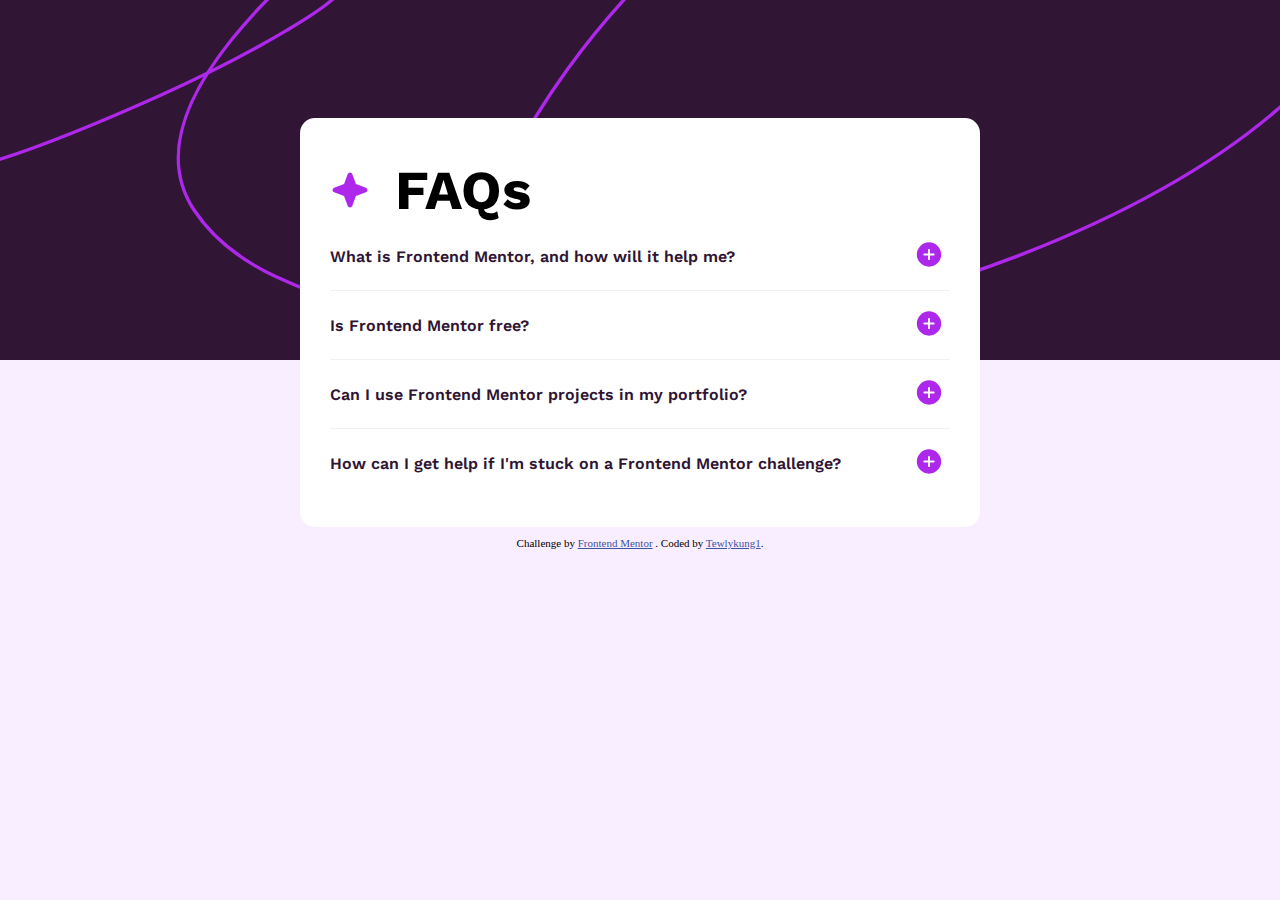
<file: index.html>
<!DOCTYPE html>
<html lang="en">
  <head>
    <meta charset="UTF-8" />
    <meta name="viewport" content="width=device-width, initial-scale=1.0" />
    <!-- displays site properly based on user's device -->

    <link
      rel="icon"
      type="image/png"
      sizes="32x32"
      href="assets/images/favicon-32x32.png"
    />
    <link rel="stylesheet" href="style.css" />
    <link rel="stylesheet" href="https://fonts.google.com/specimen/Work+Sans">

    <title>Frontend Mentor | FAQ accordion</title>

    <!-- Feel free to remove these styles or customise in your own stylesheet 👍 -->
    <style></style>
  </head>
  <body>
    <img src="assets/images/background-pattern-desktop.svg" alt="img-bg" class="img-bg" />
    <div class="main-content">
      <div class="box">
        
        <div class="FAQ">
          <p>
            <img src="assets/images/icon-star.svg" alt="icon-star" style="margin-right: 25px;"/>
            FAQs
          </p>
        </div>

        <div class="box-A"">
          <p>
            <b onclick="toggleText('1')">What is Frontend Mentor, and how will it help me?</b>
  
            <button onclick="toggleText('1')">
              <img id="icon1" src="assets/images/icon-plus.svg" alt="icon-plus" />
            </button>
          </p>
          <p id="hiddenText-btn1">
            Frontend Mentor offers realistic coding challenges to help developers
            improve their frontend coding skills with projects in HTML, CSS, and
            JavaScript. It's suitable for all levels and ideal for portfolio
            building.
          </p>
  
        </div>


        <div class="box-B" >
          <p>
            <b onclick="toggleText('2')">Is Frontend Mentor free?</b>
  
            <button onclick="toggleText('2')">
              <img id="icon2" src="assets/images/icon-plus.svg" alt="icon-plus" />
            </button>
          </p>
          <p id="hiddenText-btn2">
            Yes, Frontend Mentor offers both free and premium coding challenges,
            with the free option providing access to a range of projects suitable
            for all skill levels.
          </p>
        </div>

        <div class="box-C" >
          <p>
            <b onclick="toggleText('3')">Can I use Frontend Mentor projects in my portfolio?</b>
  
            <button onclick="toggleText('3')">
              <img id="icon3" src="assets/images/icon-plus.svg" alt="icon-plus" />
            </button>
          </p>
          <p id="hiddenText-btn3">
            Yes, you can use projects completed on Frontend Mentor in your
            portfolio. It's an excellent way to showcase your skills to potential
            employers!
          </p>
        </div>

        <div class="box-D" >
          <p>
            <b onclick="toggleText('4')">How can I get help if I'm stuck on a Frontend Mentor challenge?</b>
            <button onclick="toggleText('4')">
              <img id="icon4" src="assets/images/icon-plus.svg" alt="icon-plus" />
            </button>
          </p>
          <p id="hiddenText-btn4">
            The best place to get help is inside Frontend Mentor's Discord
            community. There's a help channel where you can ask questions and seek
            support from other community members.
          </p>
        </div>
      </div>
    </div>
    
    <div class="attribution">
      Challenge by
      <a href="https://www.frontendmentor.io?ref=challenge" target="_blank">Frontend Mentor</a>
      . Coded by 
      <a href="#">Tewlykung1</a>.
    </div>

    <script>
      function toggleText(x) {
        var hiddenText = document.getElementById("hiddenText-btn" + x);
        var icon = document.getElementById('icon' + x)
        if (icon.getAttribute('alt') == "icon-plus"){
          icon.setAttribute("src", "assets/images/icon-minus.svg");
          icon.setAttribute("alt", "icon-minus");
        }
        else{
          icon.setAttribute("src", "assets/images/icon-plus.svg");
          icon.setAttribute("alt", "icon-plus");
        }
        hiddenText.style.display =
          hiddenText.style.display === "none" || hiddenText.style.display === ""
            ? "block"
            : "none";
      }
    </script>
  </body>
</html>
</file>
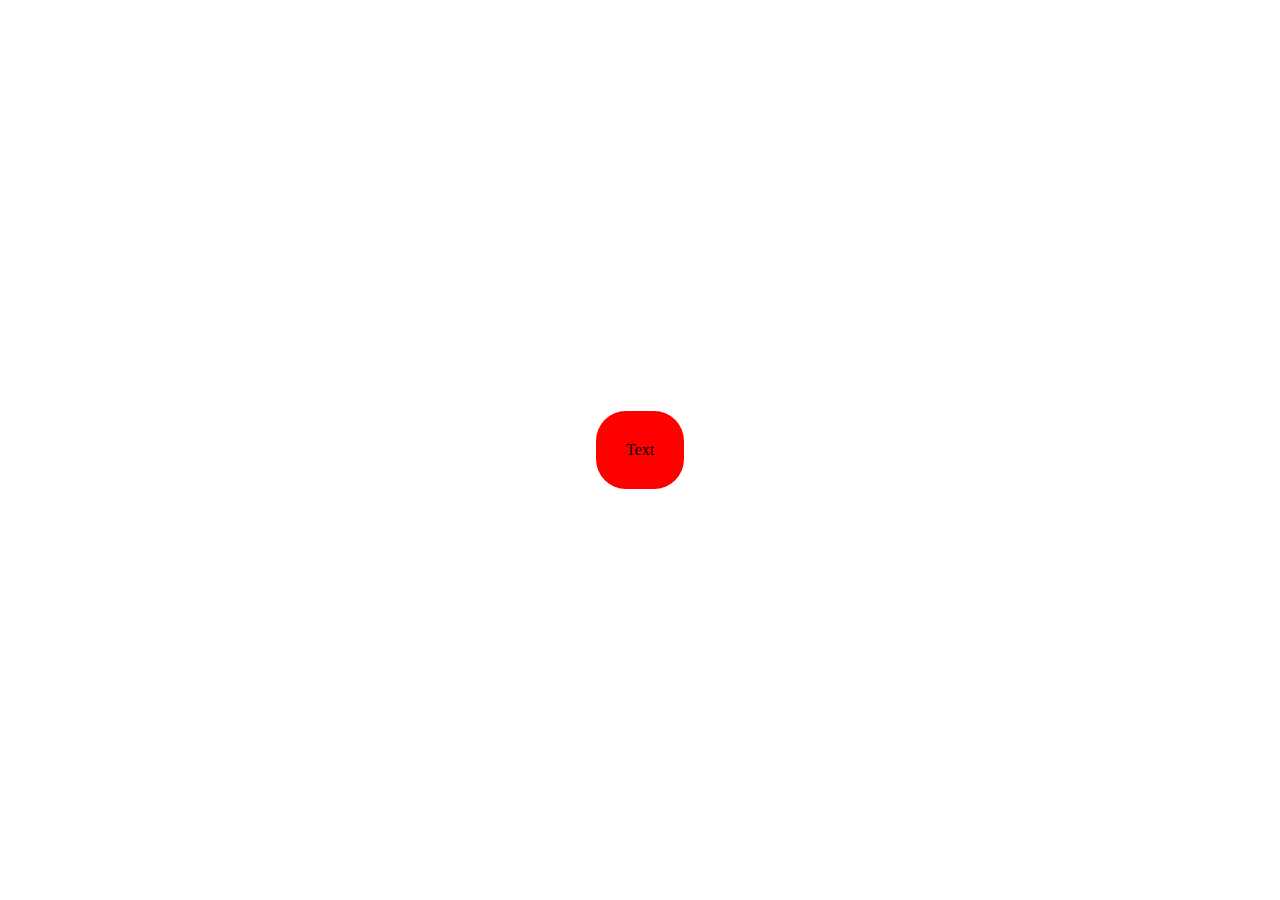
<file: test/test.html>
<!DOCTYPE html>
<html lang="en">
  <head>
    <meta charset="UTF-8" />
    <meta name="viewport" content="width=device-width, initial-scale=1.0" />
    <style>
      .main-content {
        display: flex;
        justify-content: center; /* Horizontally center */
        align-items: center; /* Vertically center */
        position: fixed;
        top: 0;
        left: 0;
        width: 100%;
        height: 100%;
        z-index: 2;
      }

      .box {
        margin: 10px;
        padding: 30px;
        background-color: red;
        border-radius: 30px;
      }
    </style>
    <title>Center Text</title>
  </head>
  <body>
    <div class="main-content">
      <div class="box">Text</div>
    </div>
  </body>
</html>
</file>
<file: style.css>
.attribution { font-size: 11px; text-align: center; }
.attribution a { color: hsl(228, 45%, 44%); }

html, body {
    background-color: #F9EEFF;
    /* margin: 0; */
    padding: 10px;
}

@font-face {
    font-family: "WorkSans-Bold";
    src: url('assets/fonts/static/WorkSans-Bold.ttf') format('truetype');
}

@font-face {
    font-family: "WorkSans-Regular";
    src: url('assets/fonts/static/WorkSans-Regular.ttf') format('truetype');
}

@font-face {
    font-family: "WorkSans-SemiBold";
    src: url('assets/fonts/static/WorkSans-SemiBold.ttf') format('truetype');
}

.img-bg{
    position: absolute; 
    top: 0;
    left: 0;
    width: 100%;
    height: 40vh; 
    object-fit: cover; 
    z-index: 1; 
}

p, h1 {
    display: flex;
    justify-content: space-between;
    font-family: 'WorkSans-SemiBold';
}

button {
    border: none;
    cursor: pointer;
    appearance: none;
    background-color: inherit;
    text-align: center;
}

b {
    color: hsl(292, 42%, 14%);
    display: flex;
    align-items: center; 
    text-align: center;
    cursor: pointer;
}
b:hover {
    color: #AD28E9;
}

#hiddenText-btn1, #hiddenText-btn2 ,#hiddenText-btn3, #hiddenText-btn4 {
    display: none; 
    margin-top: 10px;
    opacity: 0.7;
    margin: 10px;
    line-height:25px;
    font-family: 'WorkSans-Regular';
}

.main-content { 
    padding-top : 80px;
    max-width: 700px;
    justify-content: center; 
    align-items: center;
    width: 100%;
    height: 100%;
    
    margin: auto;
    position: relative;
    z-index: 2;
}

.box {
    margin: 10px;
    padding: 30px;
    background-color: white;
    border-radius: 15px;
}

.box-B,.box-C,.box-D{
    border-top: 1px solid rgb(140, 105, 145, .1);
}

.FAQ p {
    font-size: 55px; 
    justify-content:left;
    margin-block: 10px;
    font-family: 'WorkSans-Bold'; 
}
</file>
